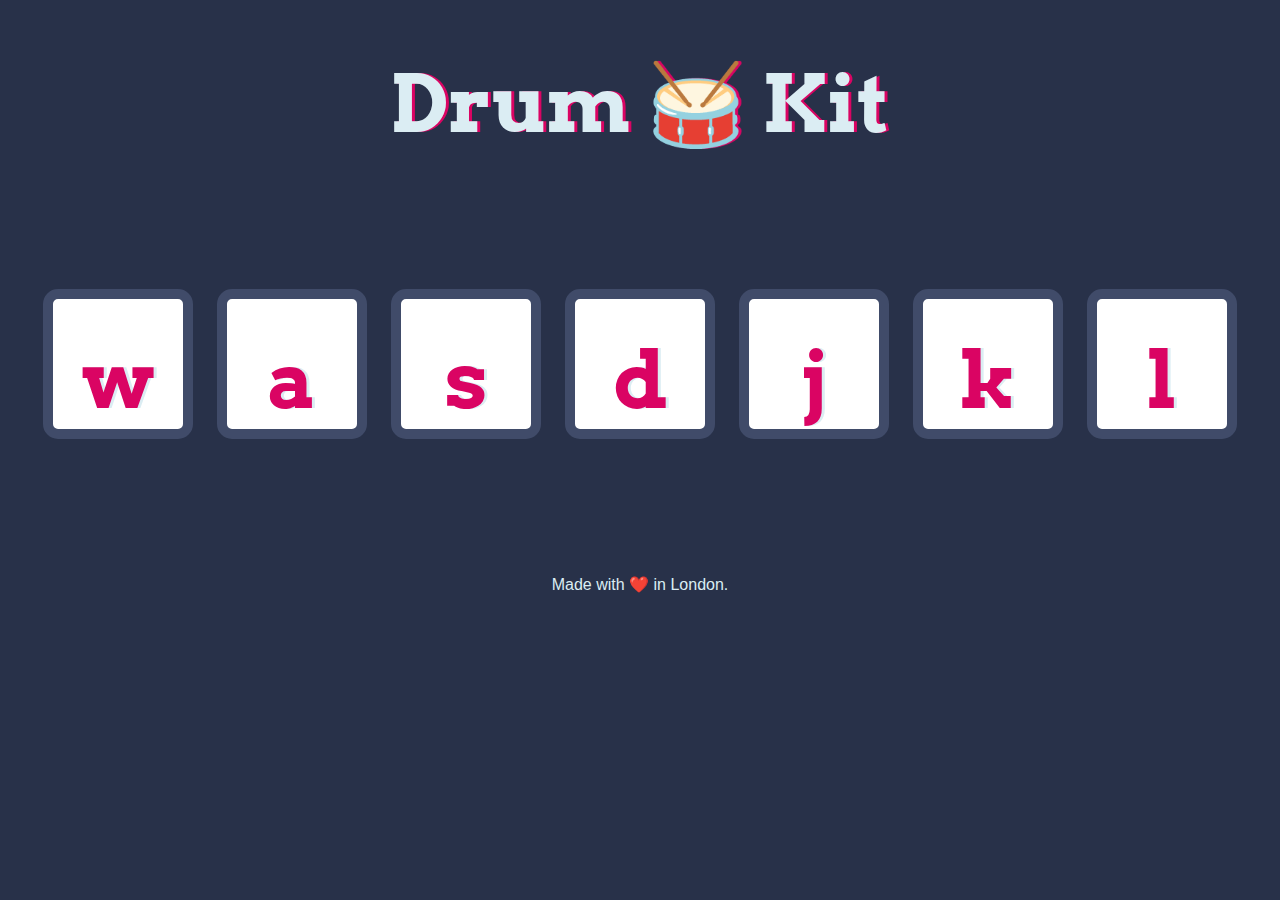
<file: Drum Kit Challenge/index.html>
<!DOCTYPE html>
<html lang="en" dir="ltr">

<head>
  <meta charset="utf-8">
  <title>Drum Kit</title>
  <link rel="stylesheet" href="styles.css">
  <link href="https://fonts.googleapis.com/css?family=Arvo" rel="stylesheet">
</head>

<body>

  <h1 id="title">Drum 🥁 Kit</h1>
  <div class="set">
    <button class="w drum">w</button>
    <button class="a drum">a</button>
    <button class="s drum">s</button>
    <button class="d drum">d</button>
    <button class="j drum">j</button>
    <button class="k drum">k</button>
    <button class="l drum">l</button>
  </div>


  <script src="index.js" charset="utf-8"></script>

</body>
<footer>
  Made with ❤️ in London.
</footer>

</html>
</file>
<file: Drum Kit Challenge/styles.css>
body {
  text-align: center;
  background-color: #283149;
}

h1 {
  font-size: 5rem;
  color: #DBEDF3;
  font-family: "Arvo", cursive;
  text-shadow: 3px 0 #DA0463;

}

footer {
  color: #DBEDF3;
  font-family: sans-serif;
}

.w {

}

.a {

}

.s {

}

.d {

}

.j {

}

.k {

}

.l {

}

.set {
  margin: 10% auto;
}

.game-over {
  background-color: red;
  opacity: 0.8;
}

.pressed {
  box-shadow: 0 3px 4px 0 #DBEDF3;
  opacity: 0.5;
}

.red {
  color: red;
}

.drum {
  outline: none;
  border: 10px solid #404B69;
  font-size: 5rem;
  font-family: 'Arvo', cursive;
  line-height: 2;
  font-weight: 900;
  color: #DA0463;
  text-shadow: 3px 0 #DBEDF3;
  border-radius: 15px;
  display: inline-block;
  width: 150px;
  height: 150px;
  text-align: center;
  margin: 10px;
  background-color: white;
}
</file>
